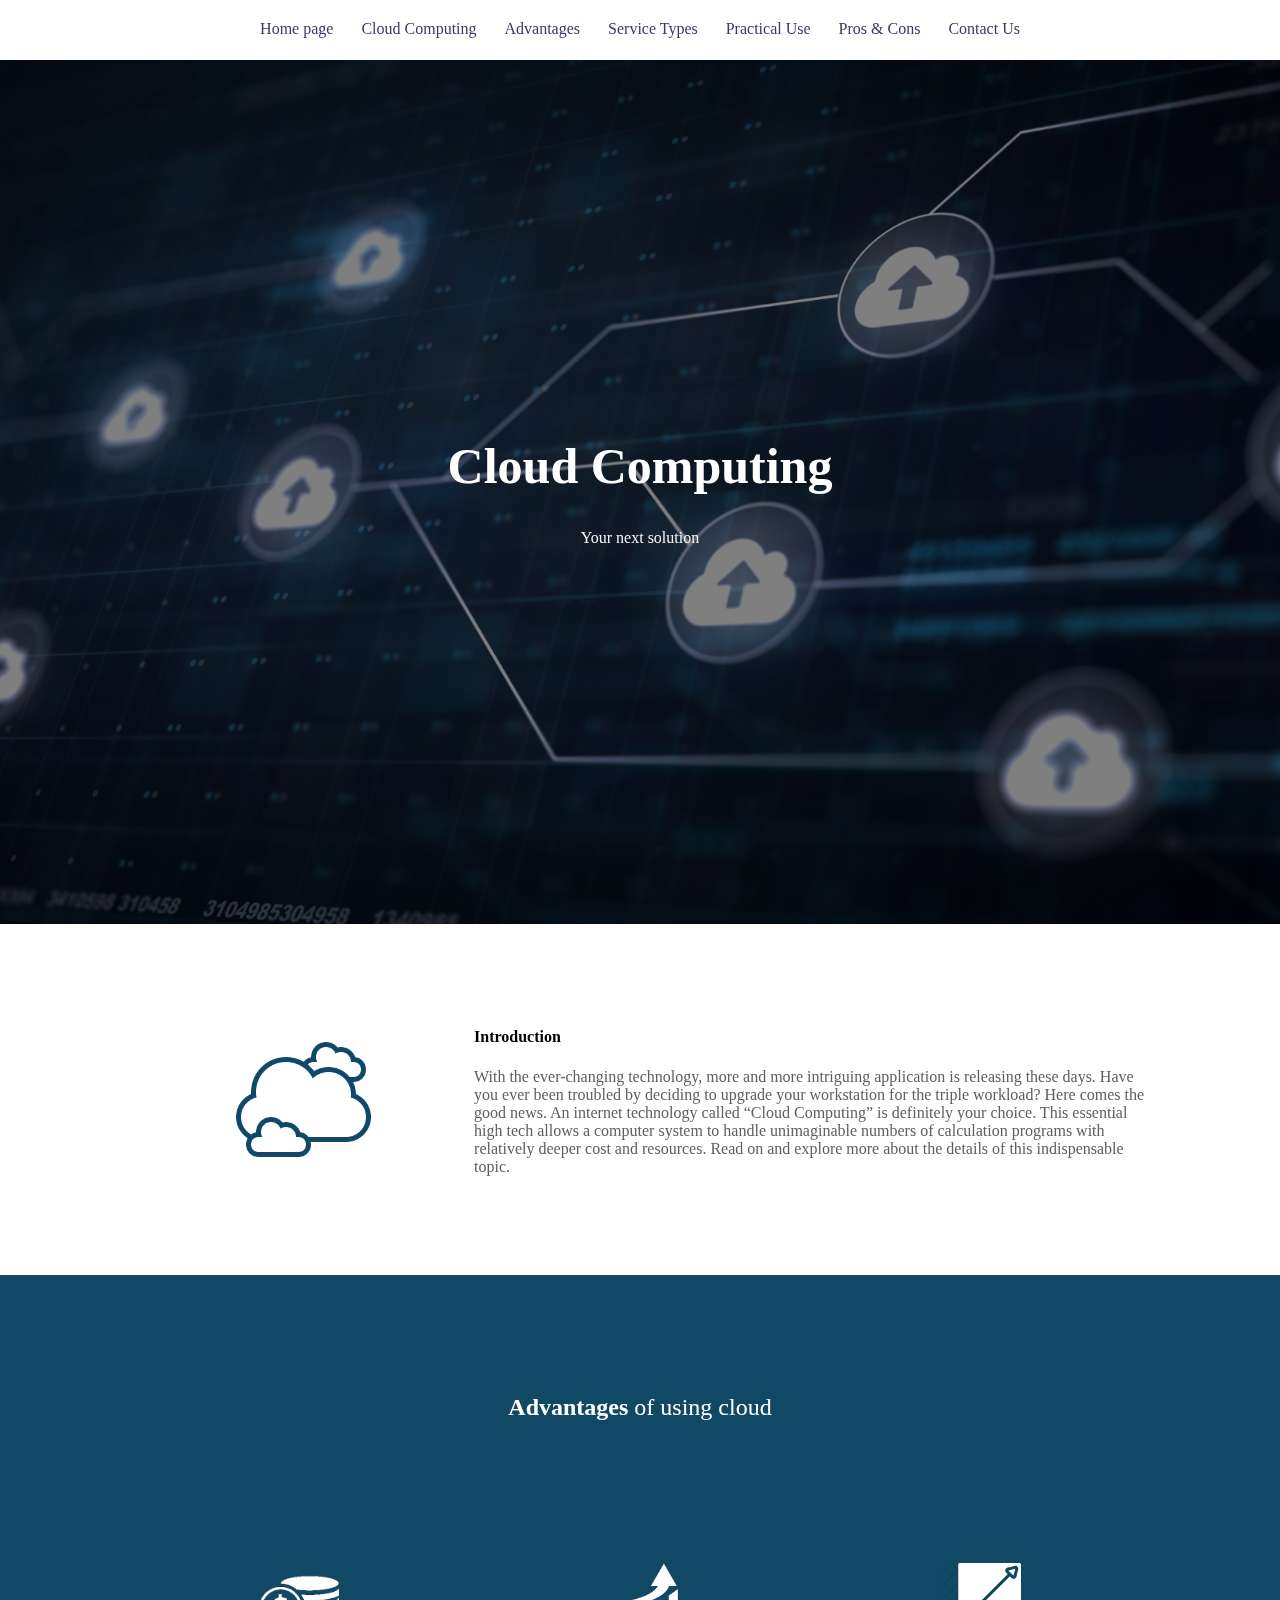
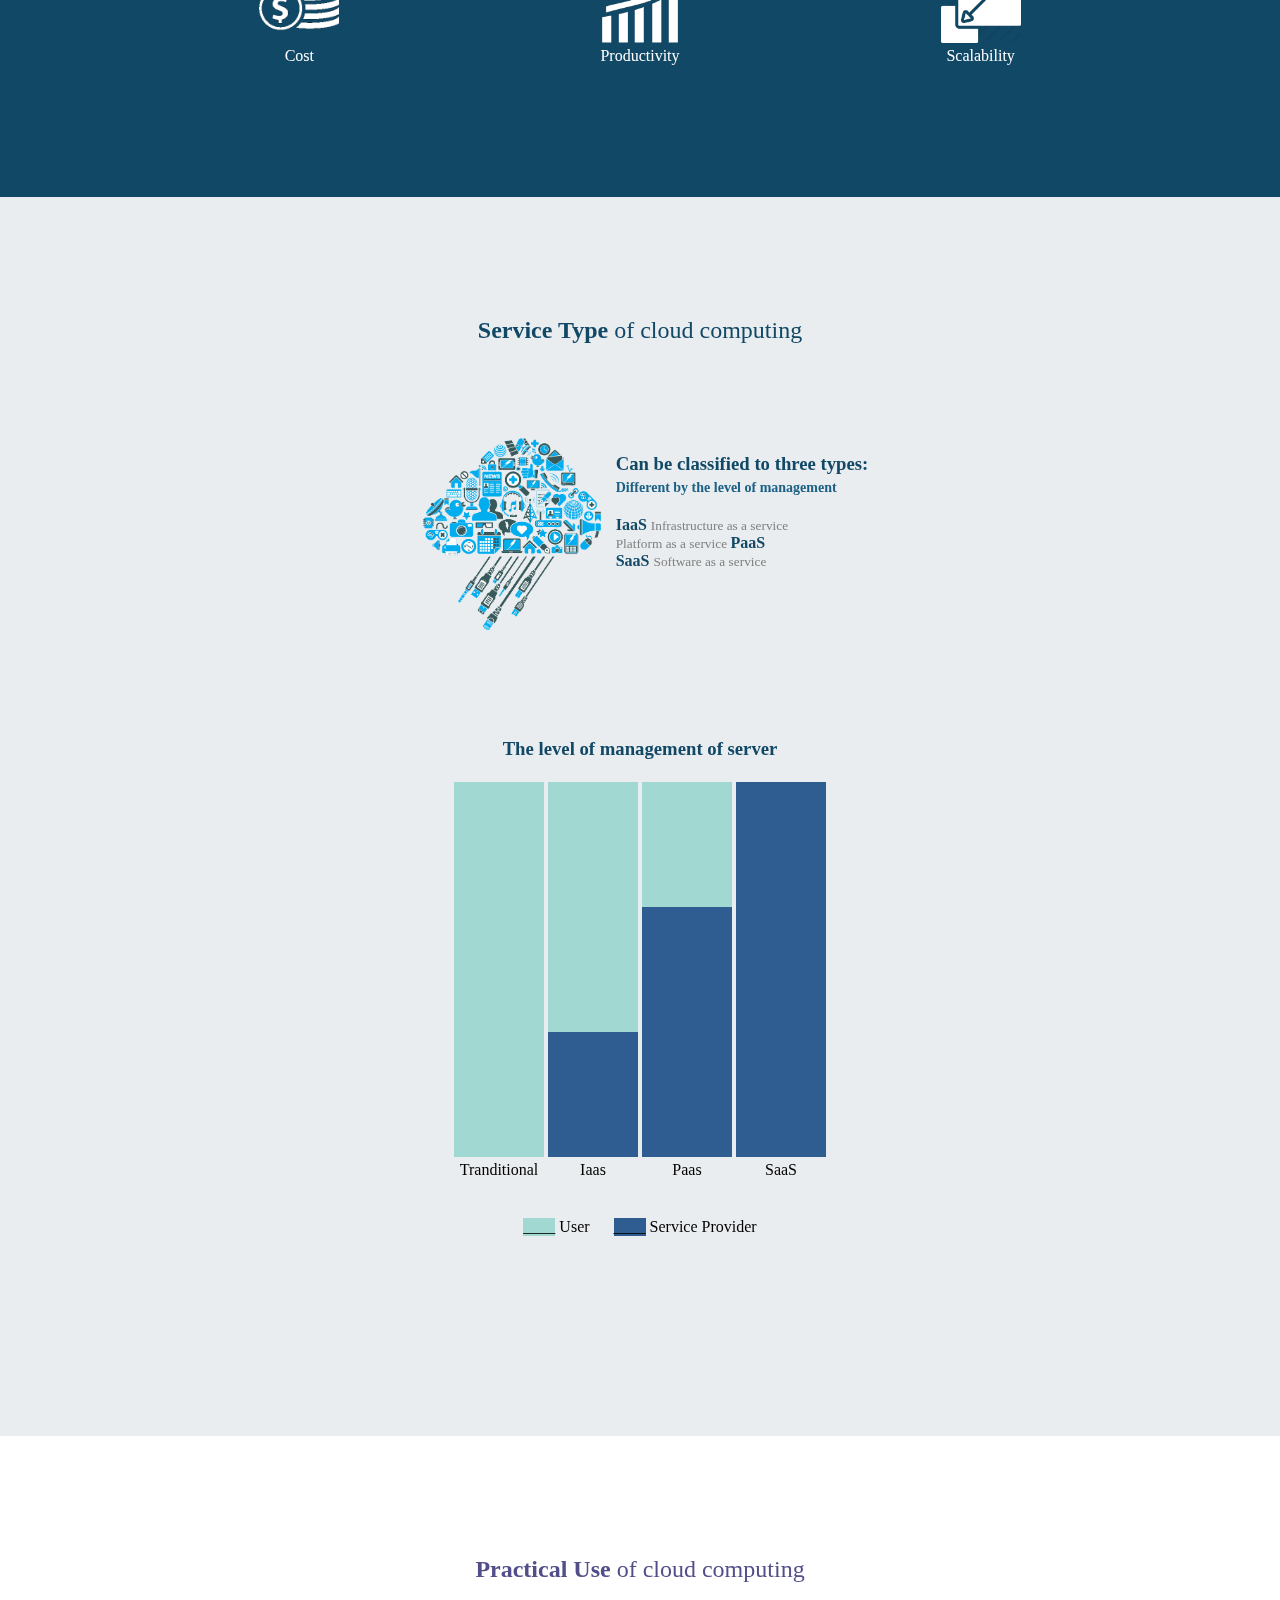
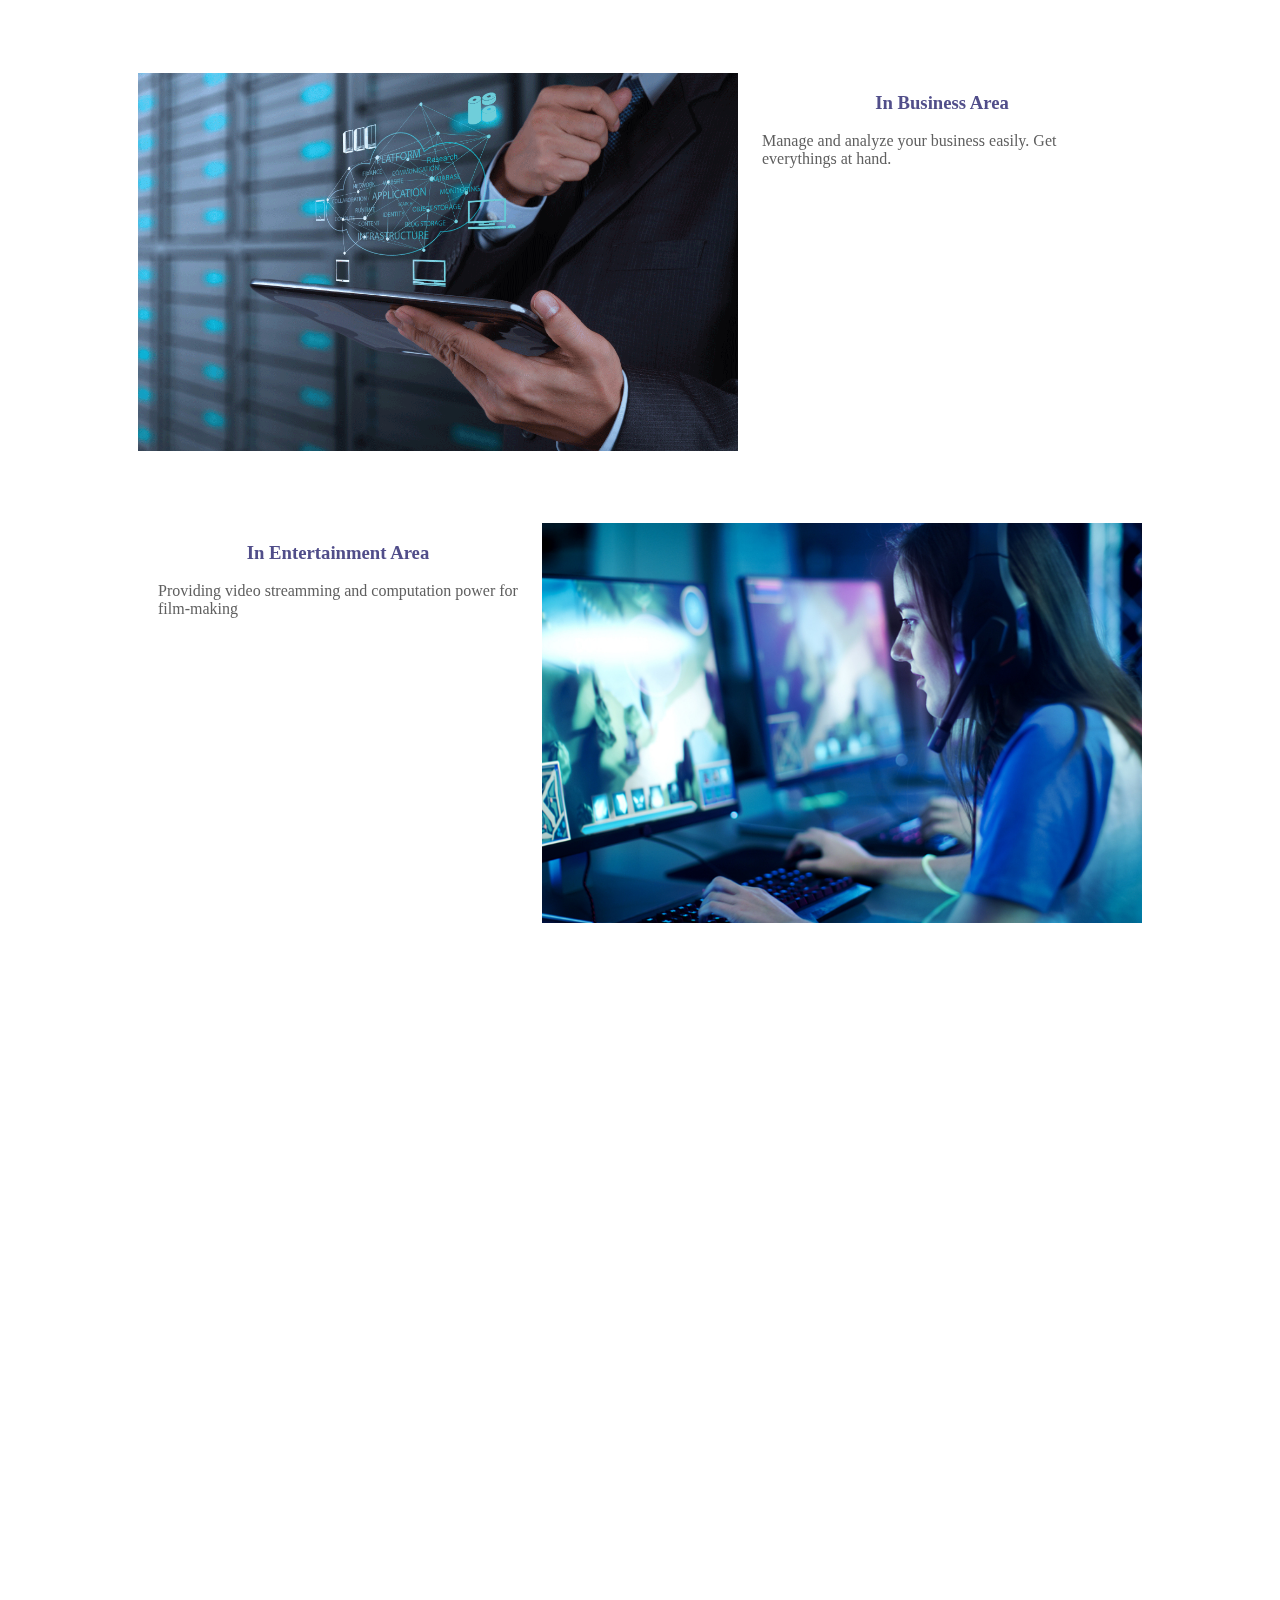
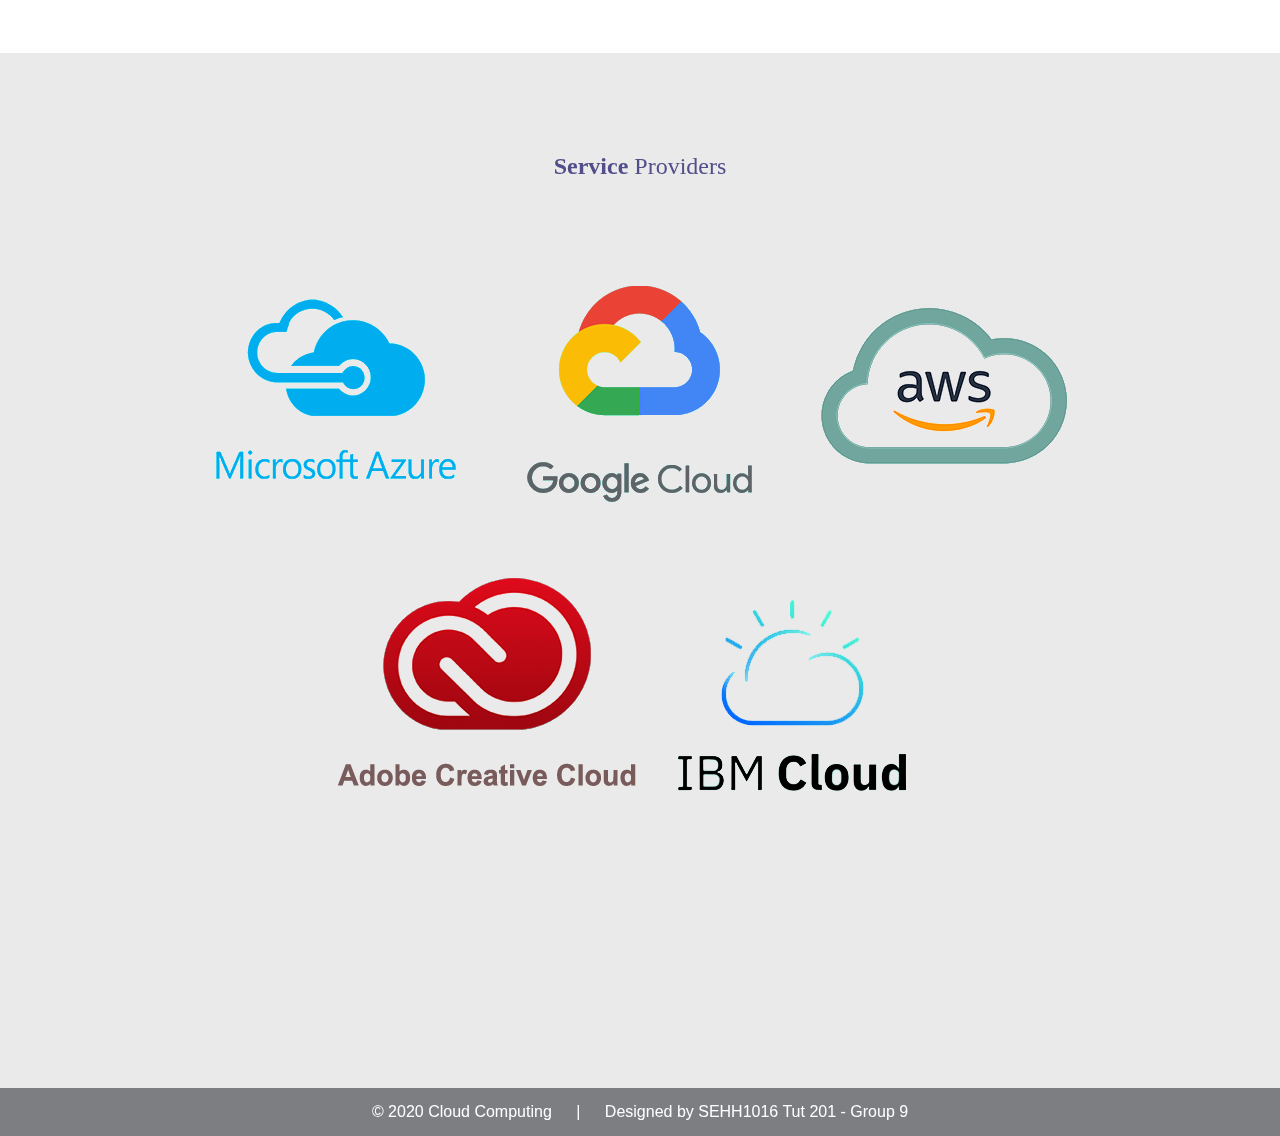
<file: projectsecondvision/index.html>
<!DOCTYPE html>
<html>
<head>
    <meta charset="UTF-8">
    <title>Cloud Computing - Home</title>
    <link rel="stylesheet" type="text/css" href="src/css/style.css">

</head>

<body>
    <div class=" nav nav-bar" style="margin-bottom:40px">
        <!-- <span class="logo-left">Cloud</span> <span class="logo-right" >Computing</span>  -->
        <a href="index.html"> <div class="btn Home_page">Home page</div></a>
        <a href="index.html#introduction"> <div class="btn Cloud_Computing">Cloud Computing</div> </a>
        <a href="benefit.html"><div class="btn Benfits_of_cloud_computing">Advantages</div> </a>   
        <a href="service.html"><div class="btn Types_of_cloud_computing">Service Types</div> </a>
        <a href="use.html"><div class="btn Types_of_cloud_computing">Practical Use</div> </a>
        <a href="procons.html"><div class="btn Types_of_cloud_computing">Pros & Cons</div> </a>
        <a href="contact.html"> <div class="btn Types_of_cloud_computing"> Contact Us</div> </a>
    </div>    
 
<section name="cover" >
        <div class="cover-image">
            <div class="cover-text">
            <h1 style="font-size:50px;">Cloud Computing</h1>
            <p class="white"> Your next solution  </p>
            </div>
        </div>
<!-- /cover -->
</section>


<section name="intro" id="introduction" style="background: white;">
    <div class="container" >
        <!-- column demo -->
        <table>
        <tr class="row" style="text-align: center;">
            <td class=" " Width="341.3px" Padding="10px"> <img src="src/img/cloud.png" alt="" height="160px" width="160px"></td>

             <td class=" " Width="682.3px" Padding="10px" style="text-align:left"> 
                <h4>Introduction</h4>
                <p>With the ever-changing technology, more and more intriguing application is releasing these days. Have you ever been troubled by deciding to upgrade your workstation for the triple workload? Here comes the good news. An internet technology called “Cloud Computing” is definitely your choice. This essential high tech allows a computer system to handle unimaginable numbers of calculation programs with relatively deeper cost and resources. Read on and explore more about the details of this indispensable topic.  </p>
            </td> 
        </tr>
    </table>
    </div>
<!-- /types-of-cloud-computing -->

</section>

<section name="advantages" style="background:#104866">
    <div class="container white" >
        <!-- column demo -->
        <a href="benefit.html"><div class="btn Benfits_of_cloud_computing"><h2 class="white section_title">Advantages <span class="section_title">of using cloud </span></h2> </div> </a> 
        <p class="white"></p>
        <table>
        <tr class="row" style="text-align: center;">
             <td class="advantage-box" Width="341.3px" Height="200px"Padding="10px"> <a  href="benefit.html#cost"><div class="white"><img src="src/img/icon-cost-w.png" height="80px" width="80px"><br> Cost </div> </a></td>
            <td class="advantage-box" Width="341.3px" Height="200px"Padding="10px"> <a href="benefit.html#productivity"><div  class="white"><img src="src/img/icon-productivity-w.png" height="80px" width="80px"><br> Productivity </div> </a></td>
            <td class="advantage-box" Width="341.3px" Height="200px"Padding="10px"> <a href="benefit.html#scalability"><div  class="white"><img src="src/img/icon-scalability-w.png" height="80px" width="80px"><br> Scalability </div> </a></td>
         </tr>
    </table>
    </div>
<!-- /types-of-cloud-computing -->
</section>

<section name="types-of-cloud-computing" class="types-of-cloud-computing padding" style="background: #EAEDEF;">
    <div class="container " >
        <a href="service.html"><div class="btn Types_of_cloud_computing"><h2 class="section_title" style="color:#104866">Service Type <span class="section_title">of cloud computing</span> </h2> </div> </a>
        <p></p>

        <div class="row" style="margin-bottom:100px">
            <div class="col">
                <img src="src/img/cloud-computing.png" alt="" height="200px">
            </div>

            <div class="col" style="text-align: left;">
                <h3 style="color:#104866">Can be classified to three types: <br><small style="font-size: 14px; color:rgb(28, 96, 133)">Different by the level of management</small></h3>
                
                <div><span style="color:#104866; font-weight:600">IaaS</span>   <small style="color:grey"> Infrastructure as a service </small> </div> 
                <div>  <small style="color:grey"> Platform as a service  </small> <span style="color:#104866; font-weight:600">PaaS</span> </div> 
                <div><span style=" color:#104866; font-weight:600">SaaS</span>   <small style="color:grey"> Software as a service </small> </div> 
 
            </div>
        </div>

        <div >
            <h3 class="types-of-cloud-computing"> The level of management of server</h3>
            <TABLE Border="0px">
                <TR>
                    <TD class=""> <div class="compare-type-light"  style="height:375px" ></div> </TD>
                    <TD class=""> 
                        <div class="compare-type-light" style="height:250px;" ></div>
                        <div class="compare-type-dark" style="height:125px;" ></div>
                    </TD>
                    <TD class="">
                        <div class="compare-type-light" style="height:125px;" ></div>
                        <div class="compare-type-dark" style="height:250px;" ></div>
                    </TD>
                    <TD class="">
                        <div class="compare-type-light" style="height:0px;" ></div>
                        <div class="compare-type-dark" style="height:375px;" ></div>
                    </TD>
                </TR>
 				
                <TR>
                    <TD class="compare-type-cate">Tranditional </TD>  
					<TD class="compare-type-cate">Iaas</TD>   
					<TD class="compare-type-cate">Paas</TD>  
					<TD class="compare-type-cate">SaaS</TD>   
                </TR>
            </Table>
            <br><br>
            <div class="row" style="margin-bottom:40px">
                <div class="col compare-type-light "  > ____</div>   <div class="col" style="padding-right:20px"> User </div>
                <div class="col compare-type-dark" ">____</div>         <div class="col">Service Provider</div>
            </div>


<!-- 
             <TABLE Border="0px">
                <TR CLASS="COMPARE-TABLE-ROW">
                <TD> </TD>
                <TD class="compare-type-cate">Applications</TD>
                <TD class="compare-type-cate">Data</TD>
                <TD class="compare-type-cate">Runtime</TD>
                <TD class="compare-type-cate">Middleware</TD>
                <TD class="compare-type-cate">O/S</TD>
                <TD class="compare-type-cate">Virtualiztion</TD>
                <TD class="compare-type-cate">Servers</TD>
                <TD class="compare-type-cate">Storage</TD>
                <TD class="compare-type-cate">Networking</TD>
                </TR>

                <TR CLASS="COMPARE-TABLE-ROW">
                    <TD>Traditional </TD>
                    <TD class="compare-type-light">  </TD>   <TD class="compare-type-light">  </TD>   <TD class="compare-type-light">  </TD>               <TD class="compare-type-light">  </TD>   <TD class="compare-type-light">  </TD>   <TD class="compare-type-light">  </TD>   <TD class="compare-type-light">  </TD>   <TD class="compare-type-light">  </TD>   <TD class="compare-type-light">  </TD>
                </TR>

                <TR CLASS="COMPARE-TABLE-ROW">
                    <TD>IaaS</TD>
                    <TD class="compare-type-light">  </TD>   <TD class="compare-type-light">  </TD>   <TD class="compare-type-light">  </TD>   <TD class="compare-type-light">  </TD>   <TD class="compare-type-light">  </TD>   <TD class="compare-type-dark">  </TD>   <TD class="compare-type-dark">  </TD>   <TD class="compare-type-dark">  </TD>   <TD class="compare-type-dark">  </TD>
                </TR>

                <TR CLASS="COMPARE-TABLE-ROW">
                    <TD>PaaS</TD>
                    <TD class="compare-type-light">  </TD>   <TD class="compare-type-light">  </TD>   <TD class="compare-type-dark">  </TD>   <TD class="compare-type-dark">  </TD>   <TD class="compare-type-dark">  </TD>   <TD class="compare-type-dark">  </TD>   <TD class="compare-type-dark">  </TD>   <TD class="compare-type-dark">  </TD>   <TD class="compare-type-dark">  </TD>
                </TR>

                <TR CLASS="COMPARE-TABLE-ROW">
                    <TD>SaaS</TD>
                    <TD class="compare-type-dark">  </TD>   <TD class="compare-type-dark">  </TD>   <TD class="compare-type-dark">  </TD>   <TD class="compare-type-dark">  </TD>   <TD class="compare-type-dark">  </TD>   <TD class="compare-type-dark">  </TD>   <TD class="compare-type-dark">  </TD>   <TD class="compare-type-dark">  </TD>   <TD class="compare-type-dark">  </TD>
                </TR>
            </Table> -->

          </div>
             
    </div>
<!-- /types-of-cloud-computing -->
</section>


<section name="Practical-use-of-cloud-computing" style="background: white;">
    <div class="container white" >
        <!-- column demo -->
        <a href="use.html"><div class="btn Types_of_cloud_computing"><h2 class=" section_title Practical-use">Practical Use  <span class="section_title">of cloud computing</span>         </h2> </div> </a>
        <p class="Practical-use"></p>

        <div class="row">
            <div class="col " style="padding-right: 0;">  <img src="src/img/cloud-businessing.png"  width="600px" alt=""> </div>
        
            <div class="col" style="height:450px;width:400px;background: white;">
                <h3 class="Practical-use">In Business Area</h3>
               <p class="practical-content-box">Manage and analyze your business easily. Get everythings at hand. </p>         
            </div>
        </div>
        <div class="row">
            <div class="col" style="height:450px;width:400px;background: white;">
                <h3 class="Practical-use">In Entertainment Area        </h3>
                <p class="practical-content-box"> Providing video streamming and computation power for film-making      </p>         
             </div>
             <div class="col" style="padding-right: 0;"><img src="src/img/gaming.jpg"  width="600px" alt=""> </div>
        
        </div>
        

     </div>
<!-- /Practical-use-of-cloud-computing -->
</section>
<section class="empty" style="height:600px" ></section>

<section name="Service-provider " style="background: rgb(234, 234, 234); padding-bottom: 160px  ">
    <div class="container  " >
        <!-- column demo -->
        <h2 class=" section_title Practical-use">Service  <span class="section_title">Providers</span>         </h2>
        <p class="Practical-use"></p>

        <div class="row">
             <div class="col service-provider-box" style="padding-right: 0;">  <img src="src/img/provider-microsoft.png"  width="auto" alt=""> </div>
            <div class="col service-provider-box" style="padding-right: 0;">  <img src="src/img/provider-google.png"  width="auto" alt=""> </div>
            <div class="col service-provider-box" style="padding-right: 0;">  <img src="src/img/provider-amazon.png"  width="auto" alt=""> </div>
            <div class="col service-provider-box" style="padding-right: 0;">  <img src="src/img/provide-adobe.png"  width="auto" alt=""> </div>
            <div class="col service-provider-box" style="padding-right: 0;">  <img src="src/img/provider-ibm.png"  width="auto" alt=""> </div>
        
        </div>
         

     </div>
<!-- /Practical-use-of-cloud-computing -->
</section>


<img style="z-index: -10 ; position: fixed; bottom:10px;width:100vw;" src="src/img/cloud-banner.png" alt="" >



<footer >
 <div class="footer-container">© 2020 Cloud Computing <span style="padding: 0 20px ;"> | </span> Designed by  SEHH1016 Tut 201 - <span style="font-weight: 500;">Group 9</span>  </div>
</footer>

</body>
</html>
</file>
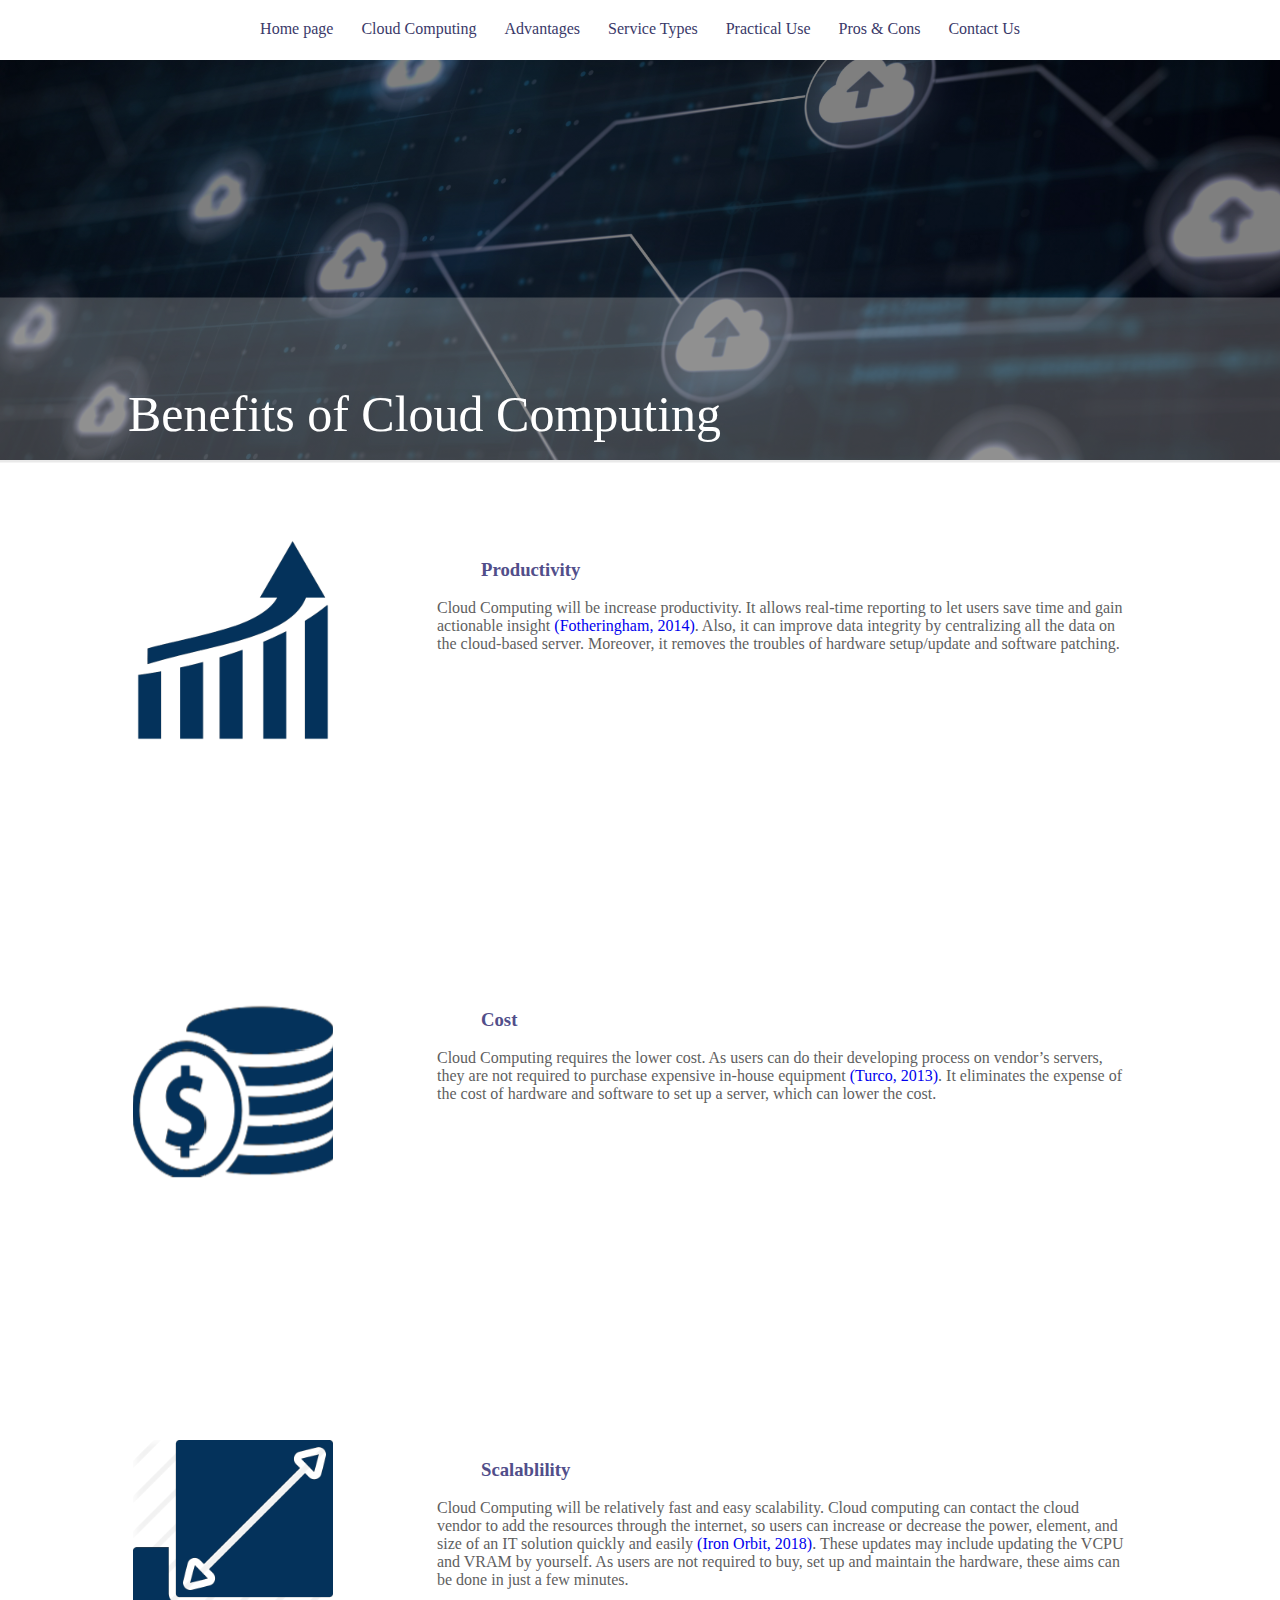
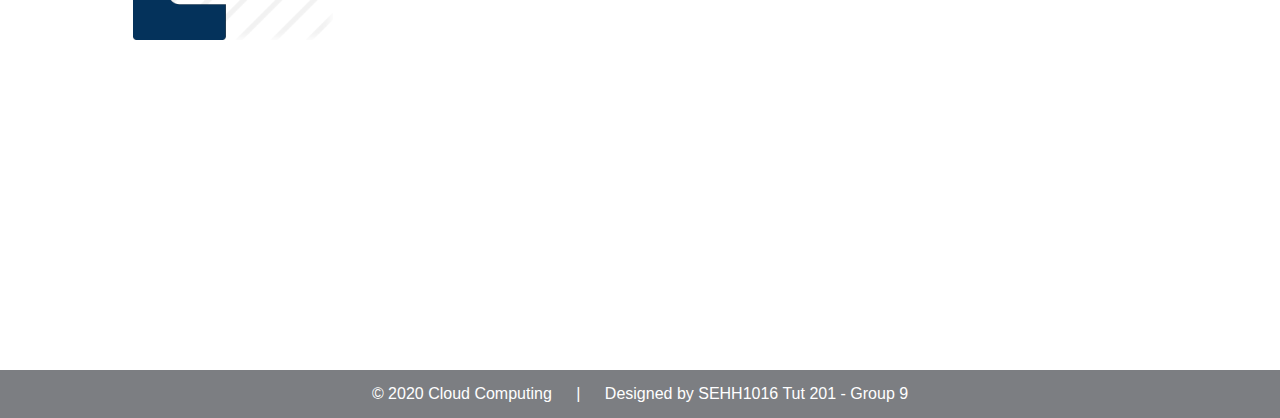
<file: projectsecondvision/benefit.html>
<!DOCTYPE html>
<html>
<head>
    <meta charset="UTF-8">
    <title>Cloud Computing - Subpages</title>
    <link rel="stylesheet" type="text/css" href="src/css/style.css">

</head>

<body>
    <div class=" nav nav-bar" style="margin-bottom:40px">
        <!-- <span class="logo-left">Cloud</span> <span class="logo-right" >Computing</span>  -->
        <a href="index.html"> <div class="btn Home_page">Home page</div></a>
        <a href="index.html#introduction"> <div class="btn Cloud_Computing">Cloud Computing</div> </a>
        <a href="benefits.html"><div class="btn Benfits_of_cloud_computing">Advantages</div> </a>   
        <a href="service.html"><div class="btn Types_of_cloud_computing">Service Types</div> </a>
        <a href="use.html"><div class="btn Types_of_cloud_computing">Practical Use</div> </a>
        <a href="procons.html"><div class="btn Types_of_cloud_computing">Pros & Cons</div> </a>
        <a href="contact.html"> <div class="btn Types_of_cloud_computing"> Contact Us</div> </a>
    </div>    
 
<section name="banner" >
        <div class="banner-image">
            <div class="  banner-container">

                <div class="banner-text" > 
                    <h1> </h1>
                        Benefits <span class="banner-text-effect"> of Cloud Computing</span>
                    </div>
                    <!-- <p class="white"> Your next solution  </p> -->
                </div>
         </div>
<!-- /cover -->
</section>

<section name="Practical-use-of-cloud-computing" style="background: white;">
	<div class="container" >
        <!-- column demo -->
        <div class="row">
            <div class="col " style="padding-right: 80px;">  <img src="src/img/icon-productivit-b.png"  width="200px" alt=""> </div>
        
            <div class="col" style="height:450px;width:730px;background: white;">
                <h3 class="Practical-use" style="text-align:left; padding-left:4rem;"">Productivity</h3>
               <p class="practical-content-box">
			   Cloud Computing will be increase productivity. It allows real-time reporting to let users save time and gain actionable insight <a href="https://trackvia.com/blog/cloud-computing/increase-productivity-switching-cloud/">(Fotheringham, 2014)</a>. Also, it can improve data integrity by centralizing all the data on the cloud-based server. Moreover, it removes the troubles of hardware setup/update and software patching.
			   </p>         
            </div>
        </div>
		
		<div class="row">
            <div class="col " style="padding-right: 80px;">  <img src="src/img/icon-cost-b.png"  width="200px" alt=""> </div>
        
            <div class="col" style="height:450px;width:730px;background: white;">
                <h3 class="Practical-use" style="text-align:left; padding-left:4rem;"">Cost</h3>
               <p class="practical-content-box">
			   Cloud Computing requires the lower cost. As users can do their developing process on vendor’s servers, they are not required to purchase expensive in-house equipment <a href="https://technologyadvice.com/blog/marketing/4-ways-cloud-computing-can-save-money/">(Turco, 2013)</a>. It eliminates the expense of the cost of hardware and software to set up a server, which can lower the cost.
			   </p>         
            </div>
        </div>
		
		<div class="row">
            <div class="col " style="padding-right: 80px;">  <img src="src/img/icon-scalability-b.png"  width="200px" alt=""> </div>
        
            <div class="col" style="height:450px;width:730px;background: white;">
                <h3 class="Practical-use" style="text-align:left; padding-left:4rem;"">Scalablility</h3>
               <p class="practical-content-box">
				Cloud Computing will be relatively fast and easy scalability. Cloud computing can contact the cloud vendor to add the resources through the internet, so users can increase or decrease the power, element, and size of an IT solution quickly and easily <a href="https://www.ironorbit.com/blog/scalability-in-cloud-computing/">(Iron Orbit, 2018)</a>. These updates may include updating the VCPU and VRAM by yourself. As users are not required to buy, set up and maintain the hardware, these aims can be done in just a few minutes.
			   </p>         
            </div>
        </div>
	</div>
</section>





 
<footer >
    <div class="footer-container">© 2020 Cloud Computing <span style="padding: 0 20px ;"> | </span> Designed by  SEHH1016 Tut 201 - <span style="font-weight: 500;">Group 9</span>  </div>
   </footer>
   
</body>
</html>
</file>
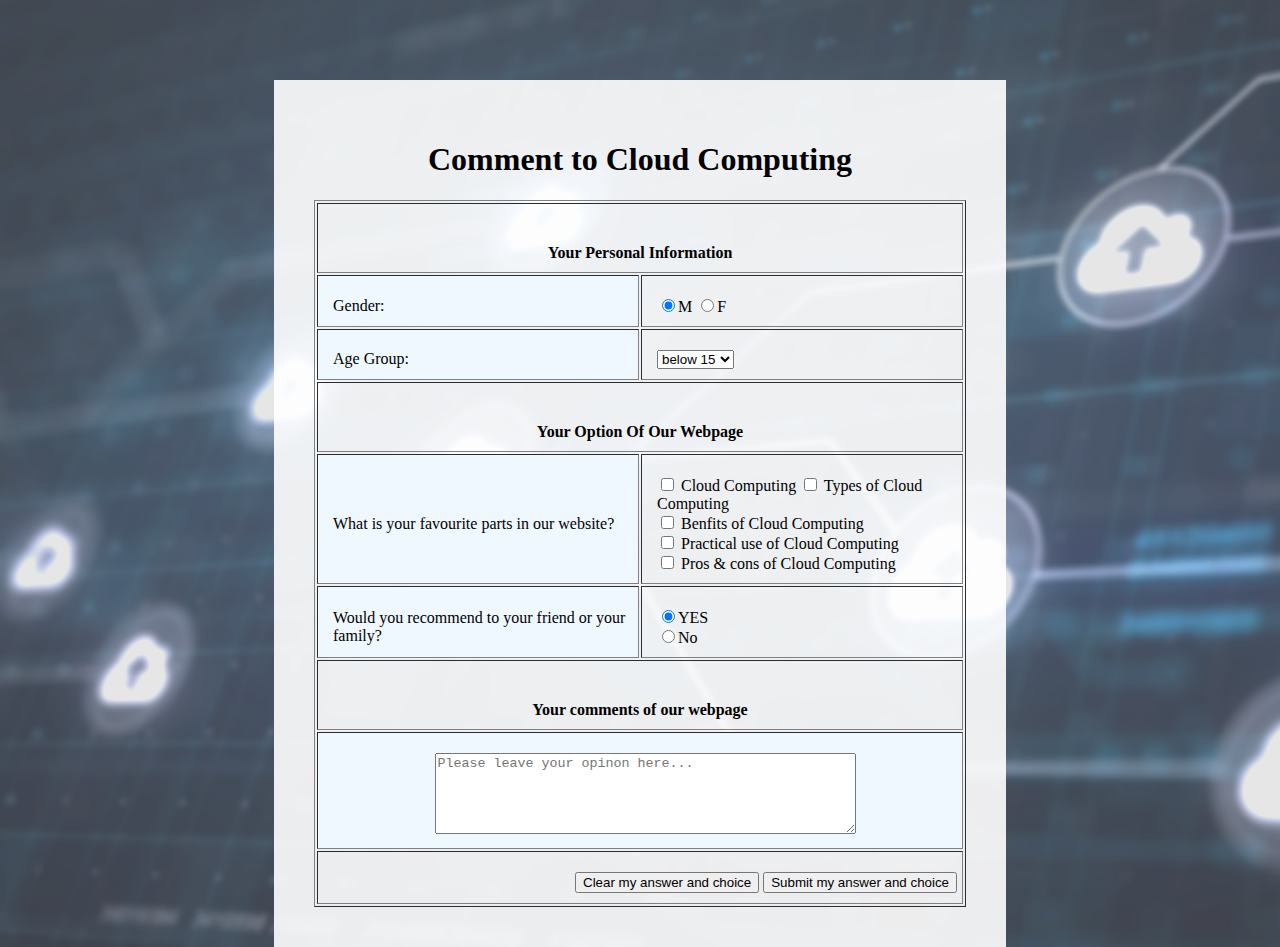
<file: projectsecondvision/contact.html>
<!DOCTYPE html>
<html lang="en">
<head>
    <meta charset="UTF-8">
    <meta name="viewport" content="width=device-width, initial-scale=1.0">
    <title>Cloud Computing - Comment</title>
    <link rel="stylesheet" type="text/css" href="src/css/contact_style.css">

</head>
<body style="background-image: url('src/img/form-background.png');background-size: cover; text-align:-webkit-center;">
    
    <div class=""style="
    margin-top:80px;
    padding:40px;
    width:fit-content;
    text-align: -webkit-center;
    background:rgb(255,255,255,0.9) ;
    ">
    <FORM name="form_name"
        action="mailto:sc.chan@cpce-polyu.edu.hk"
        enctype="text/plain"
        method="POST">
        
        <TABLE BORDER="1"  ALIGN="CENTER">
        <CAPTION><H1>Comment to Cloud Computing</H1></CAPTION>

        <TR HEIGTH="40">
            <TH COLSPAN="2">Your Personal Information</TH>
        </TR>
        <TR>
             <INPUT TYPE="hidden"  NAME="Submit-time" id="submit-time" > 

            <TD WIDTH="300"  class="form-question"> Gender: </TD>
            <TD WIDTH="300">
                <INPUT TYPE="radio" NAME="Gender" VALUE="M" CHECKED>M
                <INPUT TYPE="radio" NAME="Gender" VALUE="F">F
            </TD>
        </TR>
        <TR>
            <TD class="form-question"> Age Group: </TD>
            <TD>
                <SELECT Name="Age-group">
                            <OPTION VALUE="under15"> below 15
                            <OPTION VALUE="16to30"> 16-30
                            <OPTION VALUE="31to45"> 31-45
                            <OPTION VALUE="46to60"> 46-60
                            <OPTION VALUE="over60"> above 60
                </SELECT>
            
            </TD>
        </TR>
        <TR>
            <th COLSPAN="2" ALIGN="CENTER"><B>Your Option Of Our Webpage<B></th>
        </TR>
        <TD class="form-question"> What is your favourite parts in our website?</TD>

        <TD>
            <INPUT TYPE="checkbox" name="CloudComputing" id="Cloud_Computing"           VALUE="Cloud_Computing">            <label for="Cloud_Computing"> Cloud Computing</label>
            <INPUT TYPE="checkbox" name="CloudComputing" id="Types_of_Cloud_Computing" VALUE="Types_of_Cloud_Computing">    <label for="Types_of_Cloud_Computing">Types of Cloud Computing</label>
            <br>
            <INPUT TYPE="checkbox" name="CloudComputing" id="Benfits_of_Cloud_Computing" VALUE="Benfits_of_Cloud_Computing"> <label for="Benfits_of_Cloud_Computing">Benfits of Cloud Computing</label>
			<br>
            <INPUT TYPE="checkbox" name="CloudComputing" id="Practical_use_of_Cloud_Computing" VALUE="Practical_use_of_Cloud_Computing"> <label for="Practical_use_of_Cloud_Computing">Practical use of Cloud Computing</label
			><br>
            <INPUT TYPE="checkbox" name="CloudComputing" id="Pros_and_cons_of_Cloud_Computing" VALUE="Pros_and_cons_Cloud_Computing"> <label for="Pros_and_cons_of_Cloud_Computing">Pros & cons of Cloud Computing</label>
        </TD>
        </TR>
        <TR>
            <TD class="form-question"> Would you recommend to your friend or your family?</TD>
            <TD>
                <INPUT TYPE="radio" NAME="Recommend" id="recommend_yes" VALUE="YES" CHECKED><label for="recommend_yes">YES</label> <br>
                <INPUT TYPE="radio" NAME="Recommend" id="recommend_no" VALUE="NO"><label for="recommend_no">No</label>
            </TD>
        </TR>

        <TR>
             <th COLSPAN="2" ALIGN="CENTER"><B>Your comments of our webpage<B></th>
        </TR>

        <TR>
            <TD COLSPAN="2" ALIGN="CENTER" class="form-question">
                <textarea NAME="Comment" rows="5" cols="50" placeholder="Please leave your opinon here..."></textarea>
            </TD>
        </TR>
        <TR>
        <TD COLSPAN="2" ALIGN="RIGHT">

        <!--  Submit Time -->
          

        <INPUT TYPE="RESET" VALUE="Clear my answer and choice">
        <INPUT TYPE="SUBMIT" VALUE="Submit my answer and choice">
        </TD>
        </TR>
        
    </FORM>
    </Table>
    </div>
</body>
<script>
    var d = Date(); 
    a = d.toString(); 
    time= a.slice(4, a.search("G"));
    document.getElementById('submit-time').value= time ; 
    console.log(time);


</script>
</html>
</file>
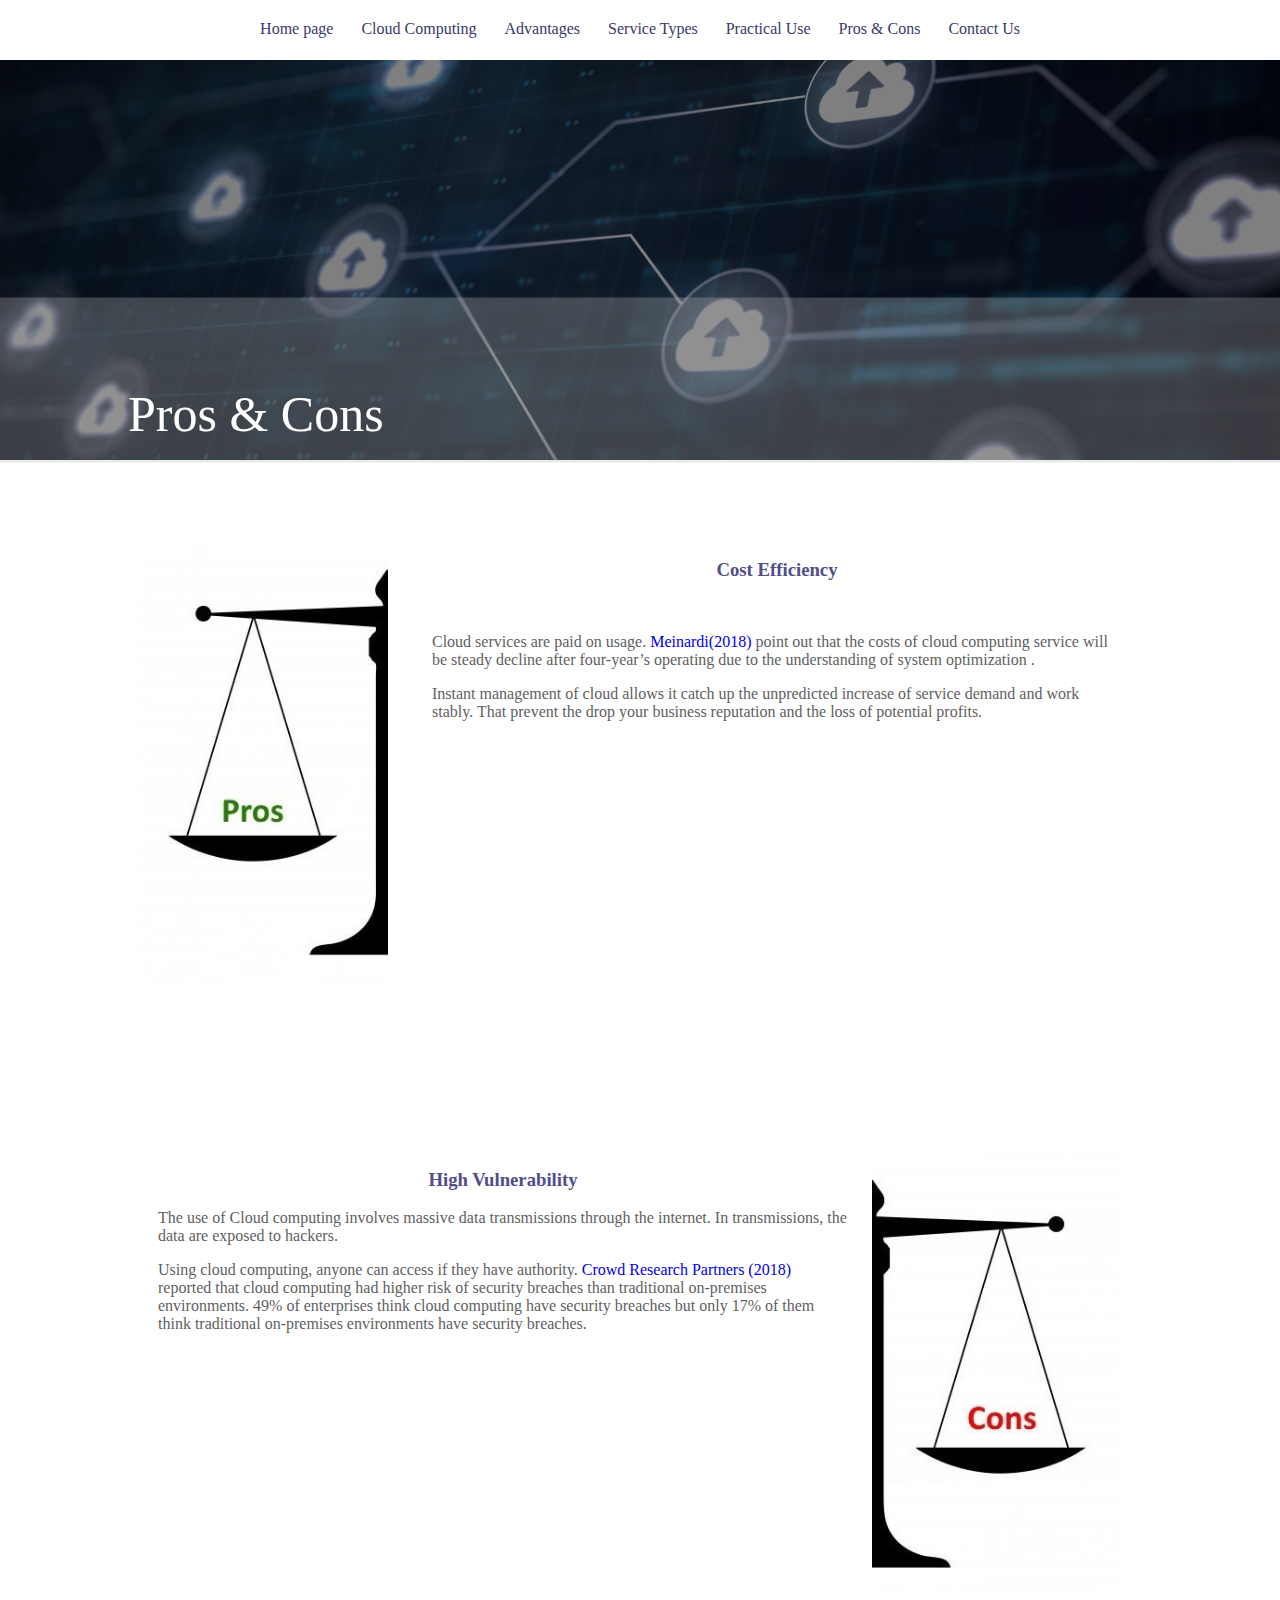
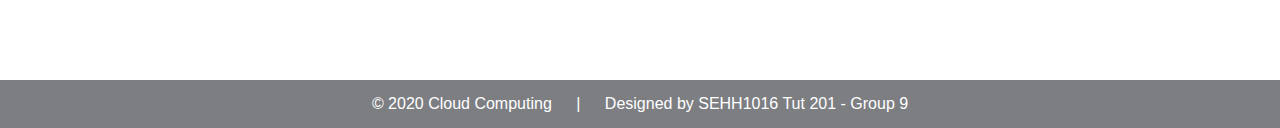
<file: projectsecondvision/procons.html>
<!DOCTYPE html>
<html>
<head>
    <meta charset="UTF-8">
    <title>Cloud Computing - Subpages</title>
    <link rel="stylesheet" type="text/css" href="src/css/style.css">

</head>

<body>
    <div class=" nav nav-bar" style="margin-bottom:40px">
        <!-- <span class="logo-left">Cloud</span> <span class="logo-right" >Computing</span>  -->
        <a href="index.html"> <div class="btn Home_page">Home page</div></a>
        <a href="index.html#introduction"> <div class="btn Cloud_Computing">Cloud Computing</div> </a>
        <a href="benefit.html"><div class="btn Benfits_of_cloud_computing">Advantages</div> </a>   
        <a href="service.html"><div class="btn Types_of_cloud_computing">Service Types</div> </a>
        <a href="use.html"><div class="btn Types_of_cloud_computing">Practical Use</div> </a>
        <a href="procons.html"><div class="btn Types_of_cloud_computing">Pros & Cons</div> </a>
        <a href="contact.html"> <div class="btn Types_of_cloud_computing"> Contact Us</div> </a>
    </div>      
 
<section name="banner" >
        <div class="banner-image">
            <div class="  banner-container">

                <div class="banner-text" > 
                    <h1> </h1>
                        Pros & Cons <span class="banner-text-effect"> </span>
                    </div>
                    <!-- <p class="white"> Your next solution  </p> -->
                </div>
         </div>
<!-- /cover -->
</section>

<section name="Practical-use-of-cloud-computing" style="background: white;">
	<div class="container" >
        <!-- column demo -->
         <div class="row">
            <div class="col " style="padding-right: 20px;">  <img src="src/img/procons-pros.jpg"  width="250px" alt=""> </div>
            <div class="col" style="height:450px;width:730px;background: white;">
                <h3 class="Practical-use">Cost Efficiency</h3>                   
                <br>
                <div class="practical-content-box">
                    <p>
                        Cloud services are paid on usage. <a href="https://blogs.gartner.com/marco-meinardi/2018/11/30/public-cloud-cheaper-than-running-your-data-center/">Meinardi(2018)</a> point out that the costs of cloud computing service will be steady decline after four-year’s operating due to the understanding of system optimization .
                        <p>
                        Instant management of cloud allows it catch up the unpredicted increase of service demand and work stably. That prevent the drop your business reputation and the loss of potential profits.           
                        </p>
                </div>
            </div> 
        </div>
    </div>
</section>

<section name="Practical-use-of-cloud-computing" style="background: white;">
    <div class="container" >
        
 		<div class="row">
             
             <div class="col" style="height:450px;width:730px;background: white;">
                <h3 class="Practical-use">High Vulnerability</h3>
                 <div class="practical-content-box">

                    <p >
                        The use of Cloud computing involves massive data transmissions through the internet. In transmissions, the data are exposed to hackers.<BR>
                    </p>  
                    <p>
                        Using cloud computing, anyone can access if they have authority. <a href="https://pages.cloudpassage.com/rs/857-FXQ-213/images/2018-Cloud-Security-Report%20%281%29.pdf">Crowd Research Partners (2018)</a> reported that cloud computing had higher risk of security breaches than traditional on-premises environments. 49% of enterprises think cloud computing have security breaches but only 17% of them think traditional on-premises environments have security breaches.
                    </p>
                </div>
            </div>
            <div class="col " style="padding-right: 20px;">  <img src="src/img/procons-cons.jpg"  width="250px" alt=""> </div>
                
                
        </div>
		
	</div>
</section>








<footer >
    <div class="footer-container">© 2020 Cloud Computing <span style="padding: 0 20px ;"> | </span> Designed by  SEHH1016 Tut 201 - <span style="font-weight: 500;">Group 9</span>  </div>
   </footer>
   
</body>
</html>
</file>
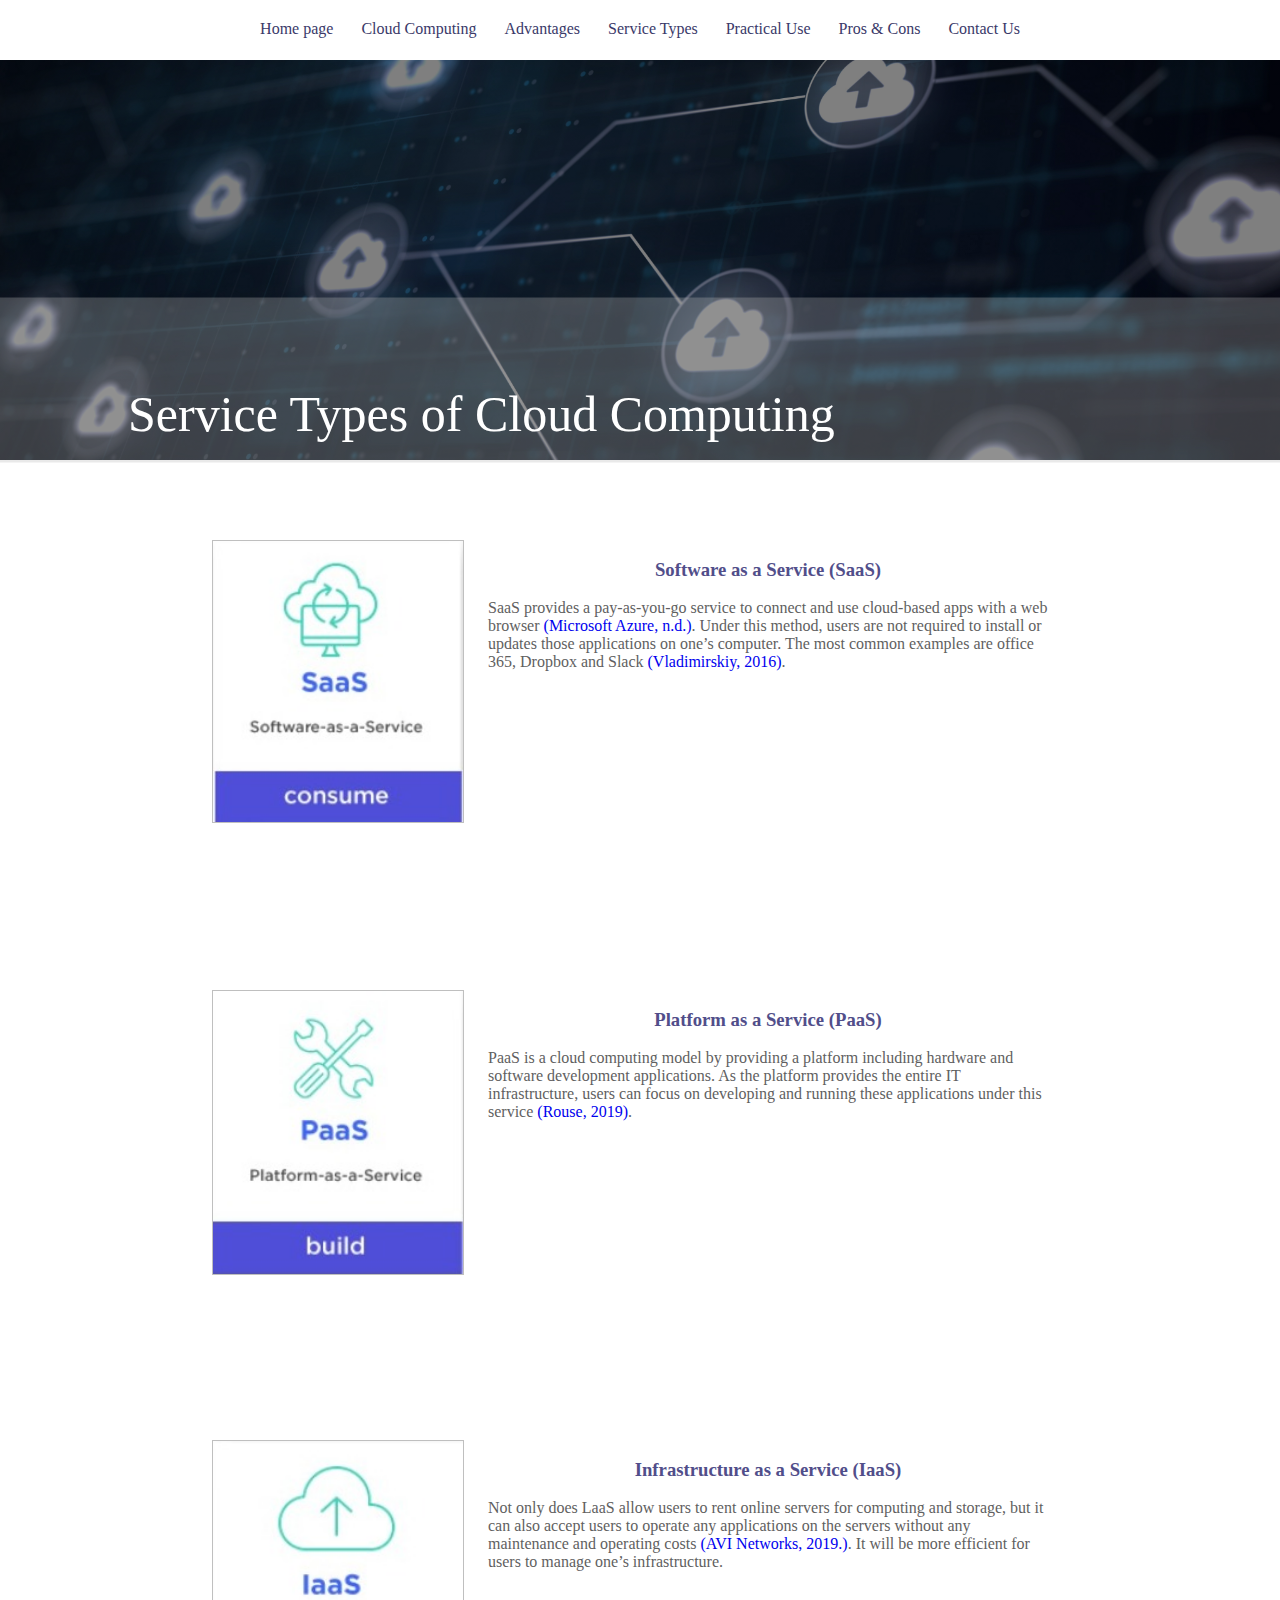
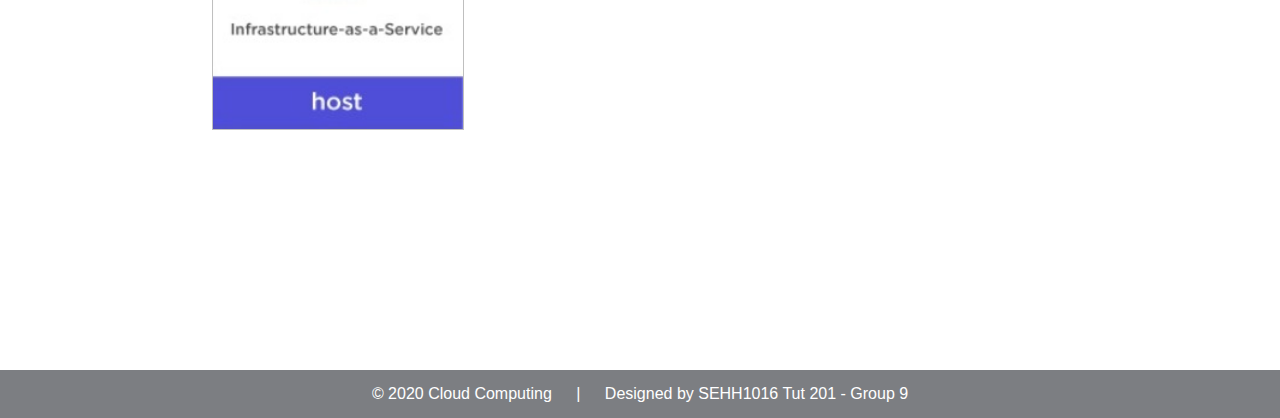
<file: projectsecondvision/service.html>
<!DOCTYPE html>
<html>
<head>
    <meta charset="UTF-8">
    <title>Cloud Computing - Subpages</title>
    <link rel="stylesheet" type="text/css" href="src/css/style.css">

</head>

<body>
    <div class=" nav nav-bar" style="margin-bottom:40px">
        <!-- <span class="logo-left">Cloud</span> <span class="logo-right" >Computing</span>  -->
        <a href="index.html"> <div class="btn Home_page">Home page</div></a>
        <a href="index.html#introduction"> <div class="btn Cloud_Computing">Cloud Computing</div> </a>
        <a href="benefits.html"><div class="btn Benfits_of_cloud_computing">Advantages</div> </a>   
        <a href="service.html"><div class="btn Types_of_cloud_computing">Service Types</div> </a>
        <a href="use.html"><div class="btn Types_of_cloud_computing">Practical Use</div> </a>
        <a href="procons.html"><div class="btn Types_of_cloud_computing">Pros & Cons</div> </a>
        <a href="contact.html"> <div class="btn Types_of_cloud_computing"> Contact Us</div> </a>
    </div>      
 
<section name="banner" >
        <div class="banner-image">
            <div class="  banner-container">

                <div class="banner-text" > 
                    <h1> </h1>
                        Service Types <span class="banner-text-effect"> of Cloud Computing</span>
                    </div>
                    <!-- <p class="white"> Your next solution  </p> -->
                </div>
         </div>
<!-- /cover -->
</section>

<section name="Practical-use-of-cloud-computing" style="background: white;">
	<div class="container" >
        <!-- column demo -->
        <div class="row">
            <div class="col " style="padding-right: 0;">  <img src="src/img/type-saas.jpeg"  width="250px" style=" border: 1px solid #bfbfbf;"
 alt=""> </div>
        
            <div class="col" style="height:450px;width:600px;background: white;">
                <h3 class="Practical-use">Software as a Service (SaaS)</h3>
               <p class="practical-content-box">
			   SaaS provides a pay-as-you-go service to connect and use cloud-based apps with a web browser <a href="https://azure.microsoft.com/en-us/overview/what-is-saas/">(Microsoft Azure, n.d.)</a>. Under this method, users are not required to install or updates those applications on one’s computer. The most common examples are office 365, Dropbox and Slack <a href="https://getnerdio.com/academy/10-popular-software-service-examples/">(Vladimirskiy, 2016)</a>.<BR>
			   </p>         
            </div>
        </div>
		
		<div class="row">
            <div class="col " style="padding-right: 0;">  <img src="src/img/type-paas.jpeg"  width="250px" style=" border: 1px solid #bfbfbf;"
 alt=""> </div>
        
            <div class="col" style="height:450px;width:600px;background: white;">
                <h3 class="Practical-use">Platform as a Service (PaaS)</h3>
               <p class="practical-content-box">
			   PaaS is a cloud computing model by providing a platform including hardware and software development applications. As the platform provides the entire IT infrastructure, users can focus on developing and running these applications under this service <a href="https://searchcloudcomputing.techtarget.com/definition/Platform-as-a-Service-PaaS">(Rouse, 2019)</a>.<BR>
			   </p>         
            </div>
        </div>
		
		<div class="row">
            <div class="col " style="padding-right: 0;">  <img src="src/img/type-iaas.jpeg"  width="250px" style=" border: 1px solid #bfbfbf;"
 alt=""> </div>
        
            <div class="col" style="height:450px;width:600px;background: white;">
                <h3 class="Practical-use">Infrastructure as a Service (IaaS)</h3>
               <p class="practical-content-box">
			   Not only does LaaS allow users to rent online servers for computing and storage, but it can also accept users to operate any applications on the servers without any maintenance and operating costs <a href="https://avinetworks.com/glossary/infrastructure-as-a-service-iaas/">(AVI Networks, 2019.)</a>. It will be more efficient for users to manage one’s infrastructure.<BR>
			   </p>         
            </div>
        </div>
	</div>
</section>








<footer >
    <div class="footer-container">© 2020 Cloud Computing <span style="padding: 0 20px ;"> | </span> Designed by  SEHH1016 Tut 201 - <span style="font-weight: 500;">Group 9</span>  </div>
   </footer>
   
</body>
</html>
</file>
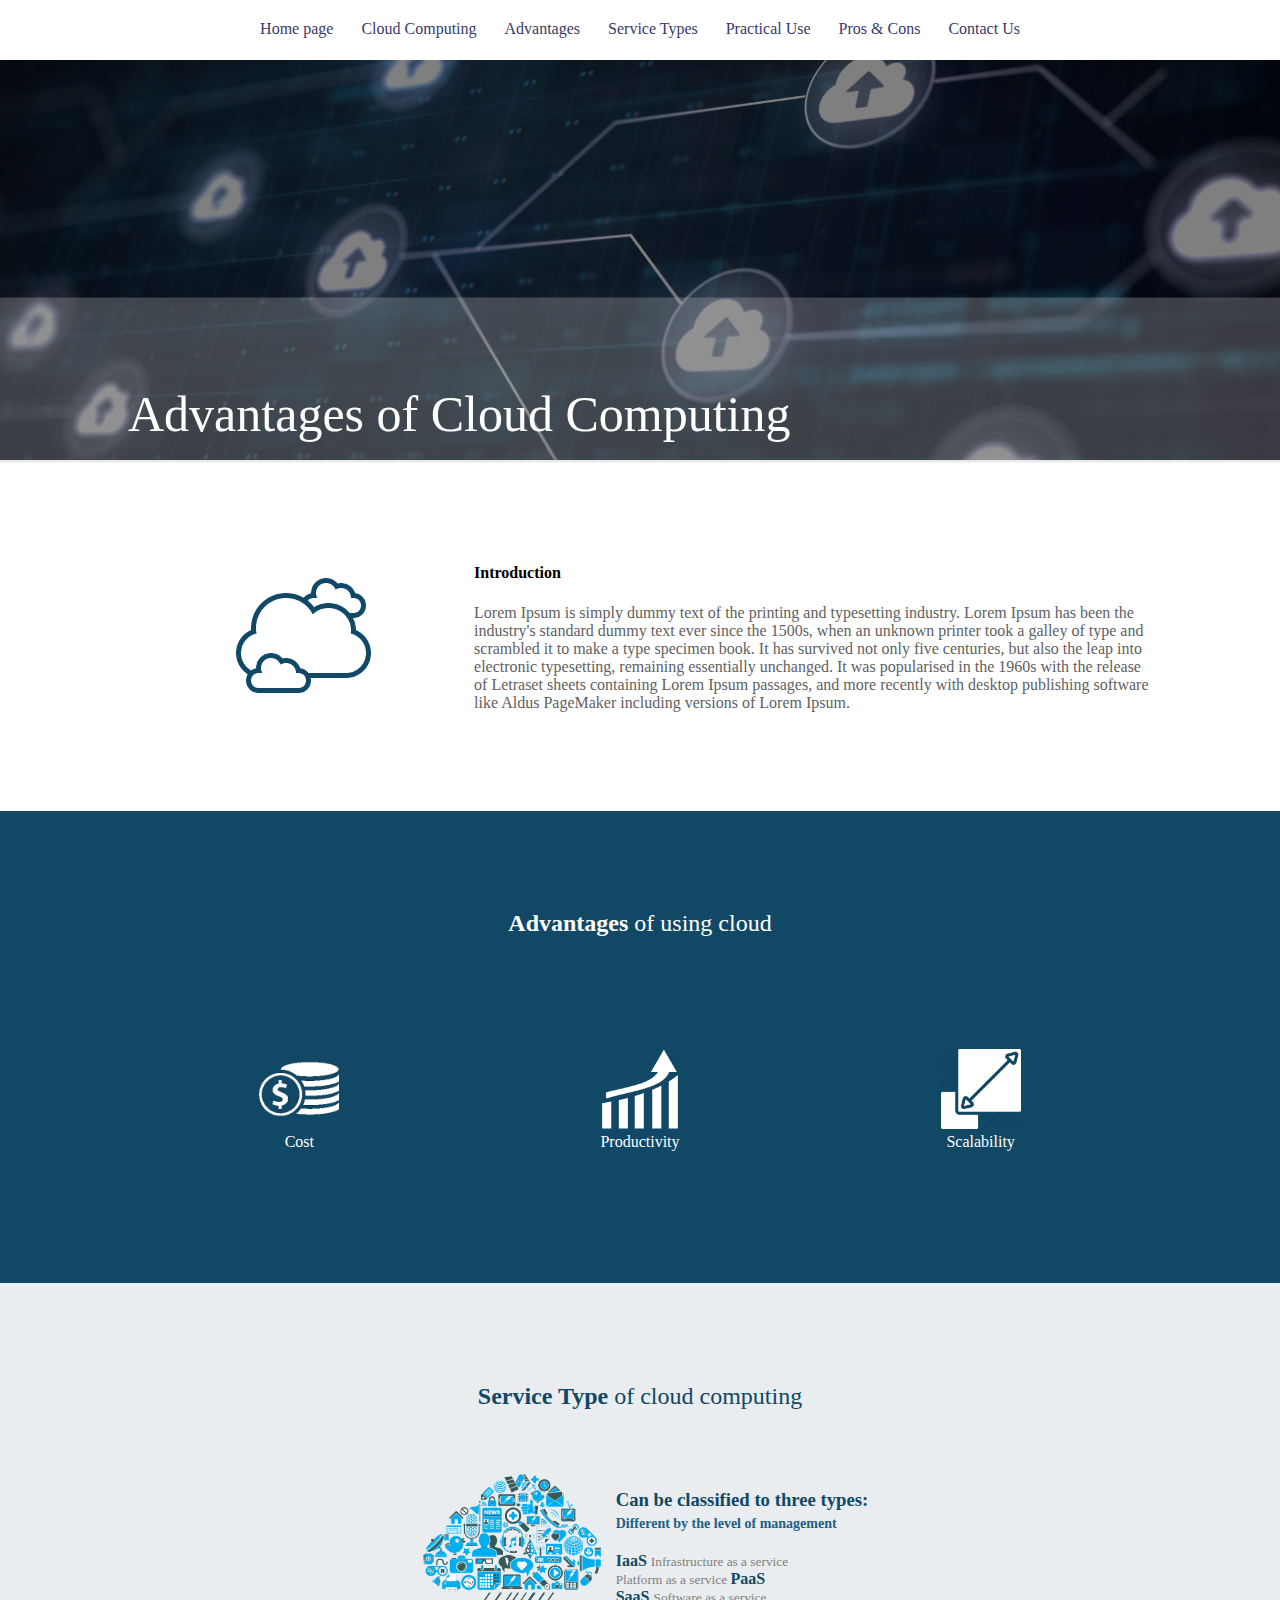
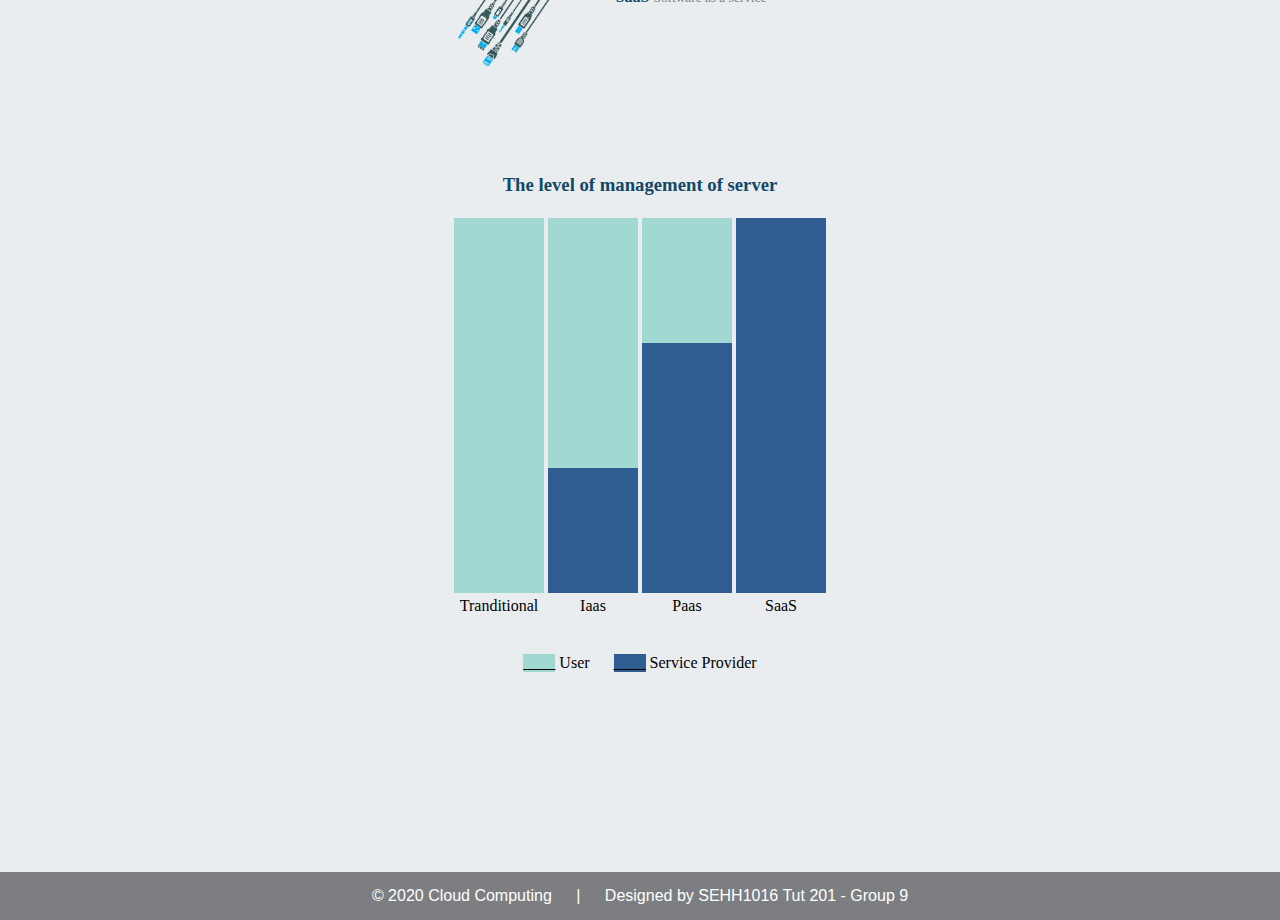
<file: projectsecondvision/subpage.html>
<!DOCTYPE html>
<html>
<head>
    <meta charset="UTF-8">
    <title>Cloud Computing - Subpages</title>
    <link rel="stylesheet" type="text/css" href="src/css/style.css">

</head>

<body>
    <div class=" nav nav-bar" style="margin-bottom:40px">
        <!-- <span class="logo-left">Cloud</span> <span class="logo-right" >Computing</span>  -->
        <a href="index.html"> <div class="btn Home_page">Home page</div></a>
        <a href="index.html#introduction"> <div class="btn Cloud_Computing">Cloud Computing</div> </a>
        <a href="benefits.html"><div class="btn Benfits_of_cloud_computing">Advantages</div> </a>   
        <a href="service.html"><div class="btn Types_of_cloud_computing">Service Types</div> </a>
        <a href="use.html"><div class="btn Types_of_cloud_computing">Practical Use</div> </a>
        <a href="procons.html"><div class="btn Types_of_cloud_computing">Pros & Cons</div> </a>
        <a href="contact.html"> <div class="btn Types_of_cloud_computing"> Contact Us</div> </a>
    </div>    
 
<section name="banner" >
        <div class="banner-image">
            <div class="  banner-container">

                <div class="banner-text" > 
                    <h1> </h1>
                        Advantages <span class="banner-text-effect"> of Cloud Computing</span>
                    </div>
                    <!-- <p class="white"> Your next solution  </p> -->
                </div>
         </div>
<!-- /cover -->
</section>


<section name="intro" id="introduction" style="background: white;">
    <div class="container" >
        <!-- column demo -->
        <table>
        <tr class="row" style="text-align: center;">
            <td class=" " Width="341.3px" Padding="10px"> <img src="src/img/cloud.png" alt="" height="160px" width="160px"></td>

             <td class=" " Width="682.3px" Padding="10px" style="text-align:left"> 
                <h4>Introduction</h4>
                <p>Lorem Ipsum is simply dummy text of the printing and typesetting industry. Lorem Ipsum has been the industry's standard dummy text ever since the 1500s, when an unknown printer took a galley of type and scrambled it to make a type specimen book. It has survived not only five centuries, but also the leap into electronic typesetting, remaining essentially unchanged. It was popularised in the 1960s with the release of Letraset sheets containing Lorem Ipsum passages, and more recently with desktop publishing software like Aldus PageMaker including versions of Lorem Ipsum.                </p>
            </td> 
        </tr>
    </table>
    </div>
<!-- /types-of-cloud-computing -->

</section>

<section name="advantages" style="background:#104866">
    <div class="container white" >
        <!-- column demo -->
        <h2 class="white section_title">Advantages <span class="section_title">of using cloud </span></h2>
        <p class="white"></p>
        <table>
        <tr class="row" style="text-align: center;">
             <td class="advantage-box" Width="341.3px" Height="200px"Padding="10px"> <a  href="Benefits.html#cost"><div class="white"><img src="src/img/icon-cost-w.png" height="80px" width="80px"><br> Cost </div> </a></td>
            <td class="advantage-box" Width="341.3px" Height="200px"Padding="10px"> <a href="Benefits.html#productivity"><div  class="white"><img src="src/img/icon-productivity-w.png" height="80px" width="80px"><br> Productivity </div> </a></td>
            <td class="advantage-box" Width="341.3px" Height="200px"Padding="10px"> <a href="Benefits.html#scalability"><div  class="white"><img src="src/img/icon-scalability-w.png" height="80px" width="80px"><br> Scalability </div> </a></td>
         </tr>
    </table>
    </div>
<!-- /types-of-cloud-computing -->
</section>

<section name="types-of-cloud-computing" class="types-of-cloud-computing padding" style="background: #EAEDEF;">
    <div class="container " >
        <h2 class="section_title" style="color:#104866">Service Type <span class="section_title">of cloud computing</span> </h2>
        <p></p>

        <div class="row" style="margin-bottom:100px">
            <div class="col">
                <img src="src/img/cloud-computing.png" alt="" height="200px">
            </div>

            <div class="col" style="text-align: left;">
                <h3 style="color:#104866">Can be classified to three types: <br><small style="font-size: 14px; color:rgb(28, 96, 133)">Different by the level of management</small></h3>
                
                <div><span style="color:#104866; font-weight:600">IaaS</span>   <small style="color:grey"> Infrastructure as a service </small> </div> 
                <div>  <small style="color:grey"> Platform as a service  </small> <span style="color:#104866; font-weight:600">PaaS</span> </div> 
                <div><span style=" color:#104866; font-weight:600">SaaS</span>   <small style="color:grey"> Software as a service </small> </div> 
 
            </div>
        </div>

        <div >
            <h3 class="types-of-cloud-computing"> The level of management of server</h3>
            <TABLE Border="0px">
                <TR>
                    <TD class=""> <div class="compare-type-light"  style="height:375px" ></div> </TD>
                    <TD class=""> 
                        <div class="compare-type-light" style="height:250px;" ></div>
                        <div class="compare-type-dark" style="height:125px;" ></div>
                    </TD>
                    <TD class="">
                        <div class="compare-type-light" style="height:125px;" ></div>
                        <div class="compare-type-dark" style="height:250px;" ></div>
                    </TD>
                    <TD class="">
                        <div class="compare-type-light" style="height:0px;" ></div>
                        <div class="compare-type-dark" style="height:375px;" ></div>
                    </TD>
                </TR>
 				
                <TR>
                    <TD class="compare-type-cate">Tranditional </TD>  
					<TD class="compare-type-cate">Iaas</TD>   
					<TD class="compare-type-cate">Paas</TD>  
					<TD class="compare-type-cate">SaaS</TD>   
                </TR>
            </Table>
            <br><br>
            <div class="row" style="margin-bottom:40px">
                <div class="col compare-type-light "  > ____</div>   <div class="col" style="padding-right:20px"> User </div>
                <div class="col compare-type-dark" ">____</div>         <div class="col">Service Provider</div>
            </div>


          </div>
             
    </div>
<!-- /types-of-cloud-computing -->
</section>




 
<footer >
    <div class="footer-container">© 2020 Cloud Computing <span style="padding: 0 20px ;"> | </span> Designed by  SEHH1016 Tut 201 - <span style="font-weight: 500;">Group 9</span>  </div>
   </footer>
   
</body>
</html>
</file>
<file: projectsecondvision/src/css/style.css>
section,footer{    
    text-align: -webkit-center;
}
section.padding{
    padding-bottom:80px;

}

footer{
    font-family: Arial, Helvetica, sans-serif;
    color: white;
    background-color: #7c7e82;
    vertical-align: middle;

 }

h4.types-of-cloud-computing ,h3.types-of-cloud-computing,h2.types-of-cloud-computing{
    color: rgb(16, 72, 102);
}

h1, h2, h3,h4,h5{
    Times New Roman", Times, serif;
}

p{
    color: #5f5f5f;
}
a{
    text-decoration-line: unset;
}
.white{
    color: white;
}
p.white{
    color: rgb(245, 245, 245);
}

.section_title{
    /* text-decoration: underline; */
    margin-bottom:60px;
}

span.section_title{
    font-weight: 200;
}


body, html {
    margin:0;
}

 .cover-image {
  /* Use "linear-gradient" to add a darken background effect to the image (photographer.jpg). This will make the text easier to read */
  background-image: linear-gradient(rgba(0, 0, 0, 0.5), rgba(0, 0, 0, 0.5)), url("../img/cover.jpg");

  /* Set a specific height */
  height: 96vh;

  /* Position and center the image to scale nicely on all screens */
  background-position: center;
  background-repeat: no-repeat;
  background-size: cover;
  position: relative;
}

/* Place text in the middle of the image */
.cover-text {
  text-align: center;
  position: relative;
  top: 50%;
  left: 50%;
  transform: translate(-50%, -50%);
  color: white;
}

.banner-image {
    /* Use "linear-gradient" to add a darken background effect to the image (photographer.jpg). This will make the text easier to read */
    background-image: linear-gradient(rgba(0, 0, 0, 0.5), rgba(0, 0, 0, 0.5)), url("../img/cover.jpg");
  
    /* Set a specific height */
    height: 400px;
  
    /* Position and center the image to scale nicely on all screens */
    background-position: center;
    background-repeat: no-repeat;
    background-size: cover;
    position: relative;
  }

  .banner-container {
     position: relative;
    top: 80%;
    left: 50%;
    transform: translate(-50%, -50%);
    background-color: #b7b9b94f;
  }

  .banner-text{
    font-size:50px; padding: 20px 20px ; text-align:left;
    color: white;
    max-width: 1024px !important ;
}

  span.banner-text-effect{
      font-weight: 300;
  }

.container{
    width:96vw;
    max-width: 1024px !important ;
    padding: 80px 0px 80px 0px;
}

.footer-container{
    max-width: 1024px !important;
    width:96vw;
    padding:15px 0px
}


.row{
    width:100%;
}
.row .col{
    display:inline-block;
}

.col{
    vertical-align: top;
}

.nav-bar{
    text-align: -webkit-center;
    background-color: white;
    height:20px;
 }



.advantage-box:hover{
    transition:0.25s;
    background:#36637b;
}


.compare-type{
    border: solid 1px grey;
    padding:10px;
}
.COMPARE-TABLE-ROW{
    transition:0.25s;
    
}

.compare-type-cate{
    min-width:90px;
    text-align:center;
}
.compare-type-light{
    background-color: #a1d8d2;
}
.compare-type-dark{
  background-color: rgb(47, 93, 146);
}

.compare-type-light:hover{
    background-color: #cce7e4;
    transition:0.25s;
}
.compare-type-dark:hover{
    background-color: rgb(75, 123, 179);
    transition:0.25s;
}

.COMPARE-TABLE-ROW td{
}



h4.Practical-use ,h3.Practical-use,h2.Practical-use{
    color: #514e8a;
}


.practical-content-box{
    padding:0px  20px;
    text-align: left;
}

.service-provider-box{
    width:300px;
    border-radius: 25px;

}
.service-provider-box:hover{
    box-shadow:#36637b 10px 10px ;
    background-color: rgb(255, 255, 255);
    border-radius: 40px;

    transition:1s;
}


.logo-left{
    font-weight: bolder;
    font-size: 22px;
    color: rgb(50, 74, 126);
}
.logo-right{
    margin-right: 10px;
}


div.nav-bar a{
    color:rgb(58, 57, 105);
}


.btn {
  border: none;
  background-color: inherit;
  padding: 20px 12px 14px 12px;
  font-size: 16px;
  cursor: pointer;
  display: inline-block;
  transition:0.5s
}

/* On mouse-over */
.btn:hover { 
    box-shadow: 0px 3px 1px 0px #94a8fd;
    font-weight: 500 ;
}

/* .Home_page {color: green;}
.Cloud_Computing {color: dodgerblue;}
.Types_of_cloud_computing {color: orange;}
.Benfits_of_cloud_computing {color: red;}
 */
</file>
<file: projectsecondvision/src/css/contact_style.css>
section{    
    text-align: -webkit-center;
}
section.padding{
    padding-bottom:80px;

}

th{
    padding:40px 0 10px 0;
}

td{
    padding:20px 5px 10px 15px;
}

.form-question{
    background-color: aliceblue;
}



h4.types-of-cloud-computing ,h3.types-of-cloud-computing,h2.types-of-cloud-computing{
    color: rgb(16, 72, 102);
}

h1, h2, h3,h4,h5{
    Times New Roman", Times, serif;
}

p{
    color: #5f5f5f;
}
a{
    text-decoration-line: unset;
}
.white{
    color: white;
}
p.white{
    color: rgb(245, 245, 245);
}

.section_title{
    /* text-decoration: underline; */
    margin-bottom:60px;
}

span.section_title{
    font-weight: 200;
}


body, html {
    margin:0;
}

 .cover-image {
  /* Use "linear-gradient" to add a darken background effect to the image (photographer.jpg). This will make the text easier to read */
  background-image: linear-gradient(rgba(0, 0, 0, 0.5), rgba(0, 0, 0, 0.5)), url("../img/cover.jpg");

  /* Set a specific height */
  height: 96vh;

  /* Position and center the image to scale nicely on all screens */
  background-position: center;
  background-repeat: no-repeat;
  background-size: cover;
  position: relative;
}

/* Place text in the middle of the image */
.cover-text {
  text-align: center;
  position: relative;
  top: 50%;
  left: 50%;
  transform: translate(-50%, -50%);
  color: white;
}



.container{
    width:96vw;
    max-width: 1024px !important ;
    padding: 80px 0px 80px 0px;
}


.row{
    width:100%;
}
.row .col{
    display:inline-block;
}

.col{
    vertical-align: top;
}

.nav-bar{
    text-align: -webkit-center;
    background-color: white;
    height:20px;
 }



.advantage-box:hover{
    transition:0.25s;
    background:#36637b;
}


.compare-type{
    border: solid 1px grey;
    padding:10px;
}
.COMPARE-TABLE-ROW{
    transition:0.25s;
    
}

.compare-type-cate{
    min-width:90px;
    text-align:center;
}
.compare-type-light{
    background-color: #a1d8d2;
}
.compare-type-dark{
  background-color: rgb(47, 93, 146);
}

.compare-type-light:hover{
    background-color: #cce7e4;
    transition:0.25s;
}
.compare-type-dark:hover{
    background-color: rgb(75, 123, 179);
    transition:0.25s;
}

.COMPARE-TABLE-ROW td{
}



h4.Practical-use ,h3.Practical-use,h2.Practical-use{
    color: #514e8a;
}


.practical-content-box{
    padding:0px  20px;
    text-align: left;
}

.service-provider-box{
    width:300px;
    border-radius: 25px;

}
.service-provider-box:hover{
    box-shadow:#36637b 10px 10px ;
    background-color: rgb(255, 255, 255);
    border-radius: 40px;

    transition:1s;
}









.btn {
  border: none;
  background-color: inherit;
  padding: 14px 28px;
  font-size: 16px;
  cursor: pointer;
  display: inline-block;
  transition:0.5s
}

/* On mouse-over */
.btn:hover { 
    box-shadow: 0px 3px 1px 0px #94a8fd;
    font-weight: 500 ;
}

.Home_page {color: green;}
.Cloud_Computing {color: dodgerblue;}
.Types_of_cloud_computing {color: orange;}
.Benfits_of_cloud_computing {color: red;}
</file>
